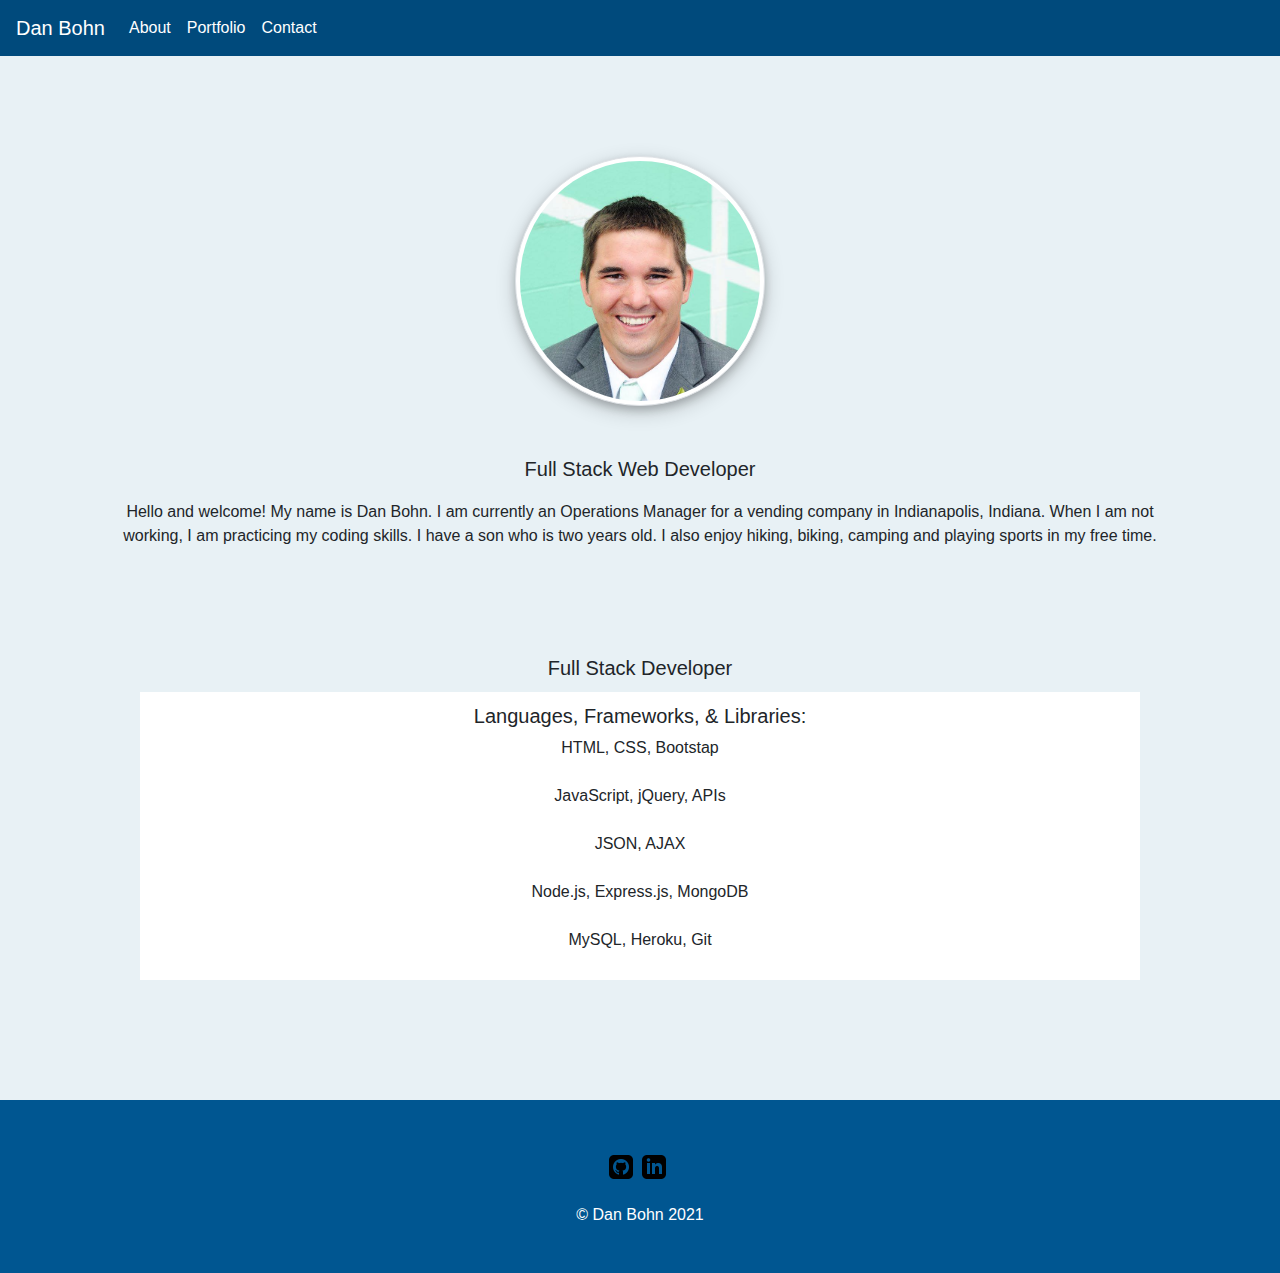
<file: index.html>
<!DOCTYPE html>
<html lang="en-us">

<head>
  <title>Dan Bohn</title>
  <link rel="stylesheet" href="https://stackpath.bootstrapcdn.com/bootstrap/4.4.1/css/bootstrap.min.css"
    integrity="sha384-Vkoo8x4CGsO3+Hhxv8T/Q5PaXtkKtu6ug5TOeNV6gBiFeWPGFN9MuhOf23Q9Ifjh" crossorigin="anonymous">
  <link rel="stylesheet" type="text/css" href="style.css">
  <meta name="viewport" content="width=device-width, initial-scale=1">
  <meta charset="utf-8">
</head>

<body>
  <!--Navigation Bar-->
  <nav class="navbar navbar-expand-sm bg-custom navbar-dark">
    <p class="navbar-brand mb-0 h1">Dan Bohn</p>
    <!-- Nav Links -->
    <ul class="navbar-nav">
      <li class="nav-item">
        <a class="nav-link" href="index.html">About</a>
      </li>
      <li class="nav-item">
        <a class="nav-link" href="portfolio.html">Portfolio</a>
      </li>
      <li class="nav-item">
        <a class="nav-link" href="contact.html">Contact</a>
      </li>
    </ul>
  </nav>
  <!--Jumbotron Introduction-->
  <div class="jumbotron jumbotron-fluid container">
    <div class="row">
      <div class="col-xs-12 col-sm-12 col-md-12 col-lg-12">
        <img src="assets/profilepic.jpg" alt="profile-img" class="img-thumbnail">
        <br><br><br>
        <p class="lead">
          <strong>Full Stack Web Developer</strong>
        </p>
      </div>
    </div>

    <!-- My Bio-->
    <div class="row">
      <div class="col-xs-12 col-sm-12 col-md-12 col-lg-12">
        <p>
          Hello and welcome! My name is Dan Bohn. I am currently an Operations Manager 
          for a vending company in Indianapolis, Indiana.
          When I am not working, I am practicing my coding skills. I have a son who is 
          two years old. I also enjoy hiking, biking, camping and playing sports in my free
          time. 
     </p>
      </div>
    </div>
    <br><br><br>

    <!--My Skills-->
    <div class="row">
      <!-- Web Development Skills-->
      <div class="col d-flex justify-content-center">
        <div class="flex-card"></div>

          <div class="card-body">
            <h2 class="card-title">Full Stack Developer</h2>
            <ul class="list-group list-group-flush">
              <li class="list-group-item">
                <h5>Languages, Frameworks, & Libraries:</h5>
                <p>HTML, CSS, Bootstap<br><br>
                  JavaScript, jQuery, APIs<br><br>
                  JSON, AJAX<br><br>
                  Node.js, Express.js, MongoDB<br><br>
                  MySQL, Heroku, Git
                </p>
              </li>
            </ul>
          </div>
        </div>
      </div>
    </div>

      

  <!--Social Media Links & Copyright-->
  <footer class="footer">
    <br>
    <a href="https://github.com/dbohn32"><img src="assets/github-icon.png" alt="GitHub"
        class="social-media-icons"></a>

    <a href="https://www.linkedin.com/in/dbohn32/"><img src="assets/linkedin-icon.png" alt="Linkedin"
        class="social-media-icons"></a>

    <br><br>
    <p class="footer">&copy; Dan Bohn 2021</p>
  </footer>
</body>

</html>
</file>
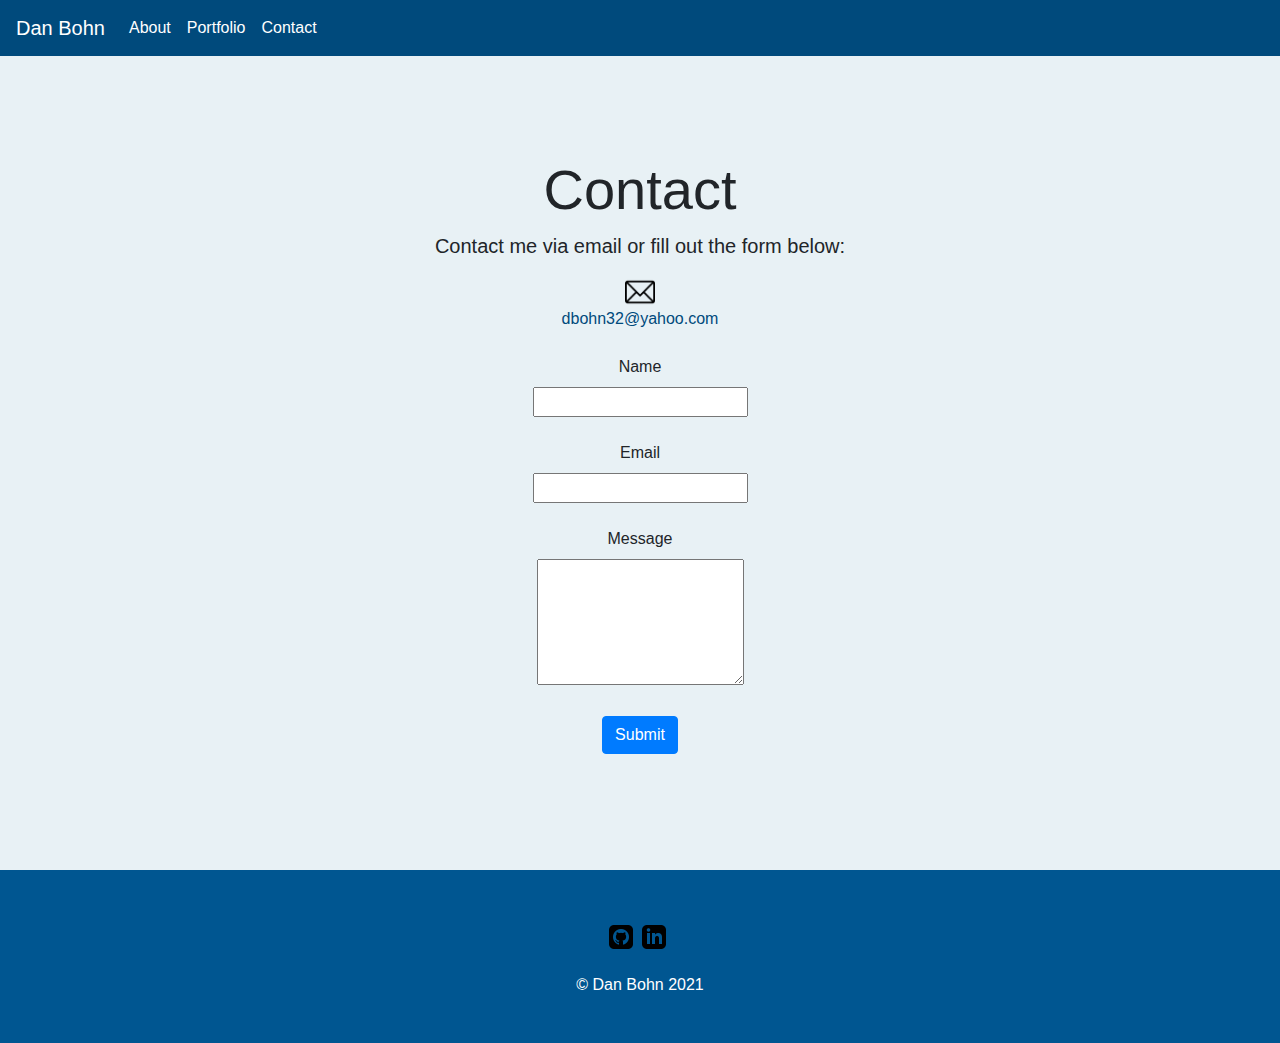
<file: contact.html>
<!DOCTYPE html>
<html lang="en-us">

<head>
    <title>Dan Bohn</title>
    <link rel="stylesheet" href="https://stackpath.bootstrapcdn.com/bootstrap/4.4.1/css/bootstrap.min.css"
        integrity="sha384-Vkoo8x4CGsO3+Hhxv8T/Q5PaXtkKtu6ug5TOeNV6gBiFeWPGFN9MuhOf23Q9Ifjh" crossorigin="anonymous" />
    <link rel="stylesheet" type="text/css" href="style.css" />
    <meta name="viewport" content="width=device-width, initial-scale=1" />
</head>

<body>
    <nav class="navbar navbar-expand-sm bg-custom navbar-dark">
        <p class="navbar-brand mb-0 h1">Dan Bohn</p>
        <ul class="navbar-nav">
            <li class="nav-item">
                <a class="nav-link" href="index.html">About</a>
            </li>
            <li class="nav-item">
                <a class="nav-link" href="portfolio.html">Portfolio</a>
            </li>
            <li class="nav-item">
                <a class="nav-link" href="contact.html">Contact</a>
            </li>
        </ul>
    </nav>
    <div class="jumbotron jumbotron-fluid container">
        <div class="container-fluid">
            <h1 class="display-4">Contact</h1>
            <p class="lead">
                Contact me via email or fill out the form below:
            </p>
            <img class="icons" src="assets/icon-email.png">
            <br>
            <a href="mailto:dbohn32@yahoo.com">dbohn32@yahoo.com</a>
            <br><br>
            <form action="mailto:dbohn32@yahoo.com" method="post" enctype="text/plain">
                <div>
                    <label for="Name">Name</label>
                    <br>
                    <input pattern="[A-Z,a-z, ]*" type="text" name="name" id="Name">
                    <br><br>
                </div>

                <div>
                    <label for="Email">Email</label>
                    <br>
                    <input type="text" name="mail" id="Email">
                    <br><br>
                </div>
                <div>
                    <label for="Message">Message</label>
                    <br>
                    <textarea rows="5" name="message"></textarea>
                    <br><br>
                </div>
                <p>
                    <button type="submit" class="btn btn-primary">Submit</button>
                </p>
            </form>
        </div>
    </div>
    </div>
    <!--Social Media Links & Copyright-->
    <footer class="footer">
        <br />
        <a href="https://github.com/dbohn32"><img src="assets/github-icon.png" alt="GitHub"
                class="social-media-icons"></a>
        <a href="https://www.linkedin.com/in/dbohn32/"><img src="assets/linkedin-icon.png" alt="Linkedin"
                class="social-media-icons"></a>
        <br /><br />
        <p class="footer">&copy; Dan Bohn 2021</p>
    </footer>
</body>

</html>
</file>
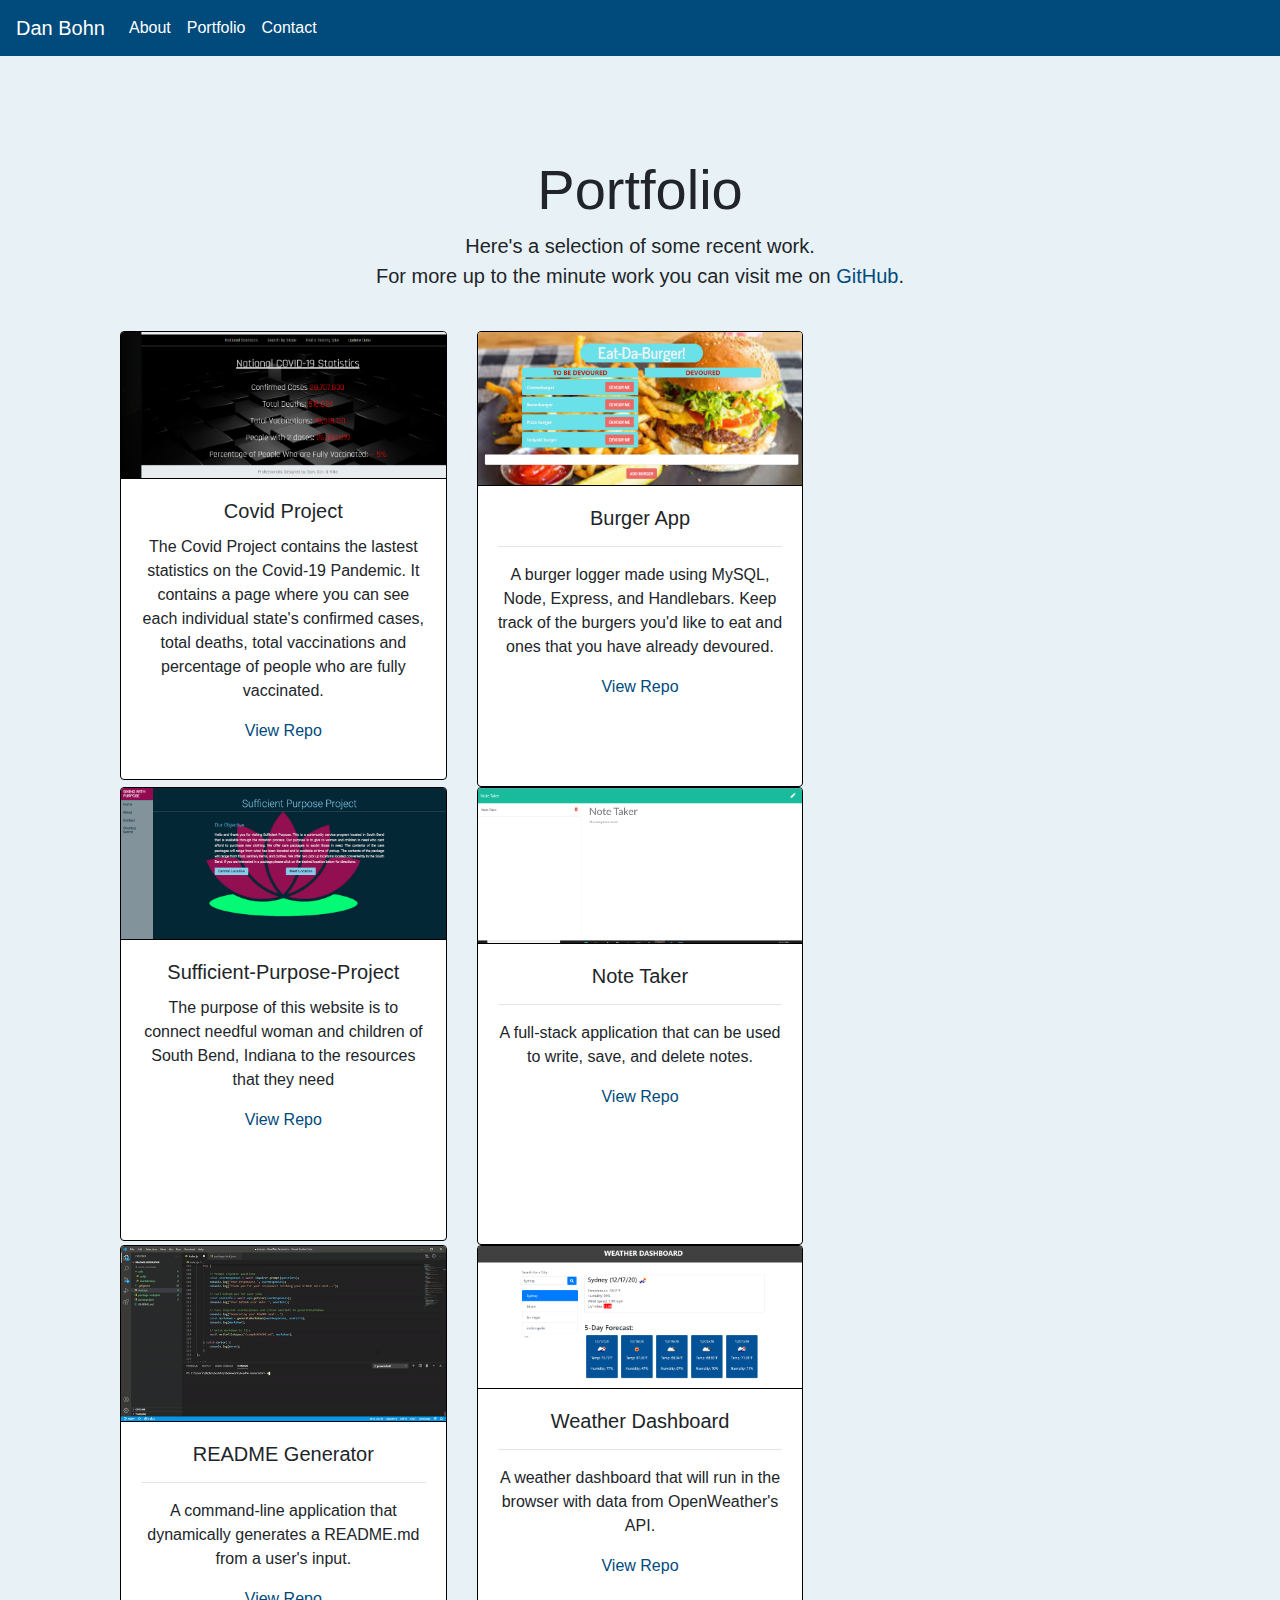
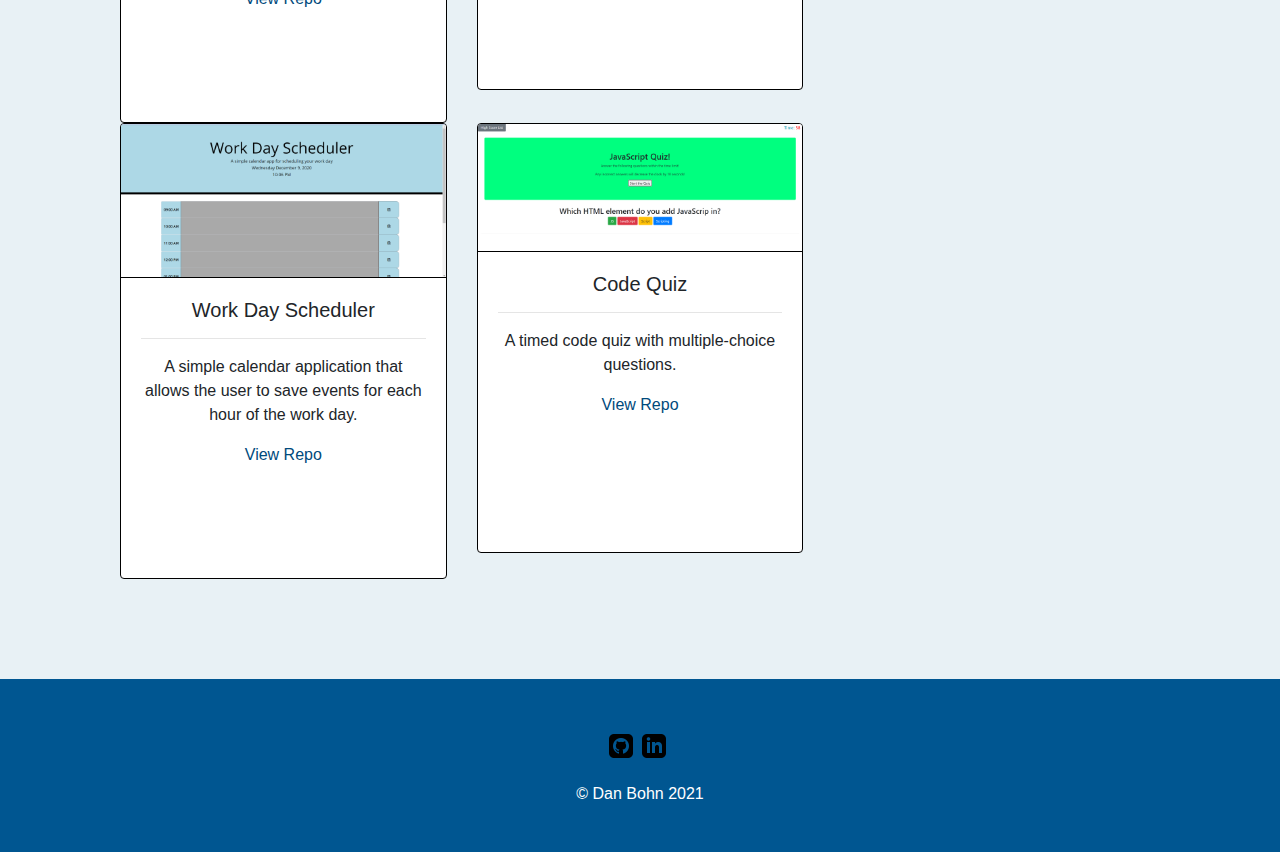
<file: portfolio.html>
<!DOCTYPE html>
<html lang="en-us">

<head>
    <title>Dan Bohn</title>
    <link rel="stylesheet" href="https://stackpath.bootstrapcdn.com/bootstrap/4.4.1/css/bootstrap.min.css"
        integrity="sha384-Vkoo8x4CGsO3+Hhxv8T/Q5PaXtkKtu6ug5TOeNV6gBiFeWPGFN9MuhOf23Q9Ifjh" crossorigin="anonymous" />
    <link rel="stylesheet" type="text/css" href="style.css" />
    <meta name="viewport" content="width=device-width, initial-scale=1" />
</head>

<body>
    <nav class="navbar navbar-expand-sm bg-custom navbar-dark">
        <p class="navbar-brand mb-0 h1">Dan Bohn</p>
        <ul class="navbar-nav">
            <li class="nav-item">
                <a class="nav-link" href="index.html">About</a>
            </li>
            <li class="nav-item">
                <a class="nav-link" href="portfolio.html">Portfolio</a>
            </li>
            <li class="nav-item">
                <a class="nav-link" href="contact.html">Contact</a>
            </li>
        </ul>
    </nav>


    <!--Jumbotron Introduction-->
    <div class="jumbotron jumbotron-fluid container">

        <div class="row">
            <div class="col-12">
                <h1 class="display-4">Portfolio</h1>
                <p class="lead">Here's a selection of some recent work.<br>
                    For more up to the minute work you can visit me on <a
                        href="https://github.com/dbohn32"><strong>GitHub</strong></a>.</p>
            </div>
        </div>
        <br>
        <div class="row">
            <div class="col-md-12 col-lg-4">
                <div class="card card-border">
                    <a href="https://covid-project1.herokuapp.com/"><img src="assets/covidproject.png"
                            class="card-img-top" alt="The Covid Project"></a>
                    <div class="card-body">
                        <h2 class="card-title">Covid Project</h2>
                        <p>The Covid Project contains the lastest statistics on the Covid-19 Pandemic. It contains a page where you can see each individual state's confirmed cases, total deaths, total vaccinations and percentage of people who are fully vaccinated.</p>
                        <a href="https://github.com/dbohn32/Covid-Project">View Repo</a>
                    </div>
                </div>
            </div>

        
            <div class="col-md-12 col-lg-4">
                <div class="card card-border">
                    <a href="https://morning-mesa-90164.herokuapp.com/"><img src="assets/burger.png"
                            class="card-img-top" alt="burger"></a>
                    <div class="card-body">
                        <h2 class="card-title">Burger App</h2>
                        <hr>
                        <p>A burger logger made using MySQL, Node, Express, and Handlebars. Keep track of the burgers you'd like to eat and ones that you have already devoured.</p>
                        <a href="https://github.com/dbohn32/burger">View Repo</a>
                    </div>
                </div>
            </div>
        </div>    


        <div class="row">
            <div class="col-md-12 col-lg-4">
                <div class="card card-border">
                    <a href=""><img src="assets/sufficientpurpose.png"
                            class="card-img-top" alt="Sufficient-Purpose-Project"></a>
                    <div class="card-body">
                        <h2 class="card-title">Sufficient-Purpose-Project</h2>
                        <p>The purpose of this website is to connect needful woman and children of South Bend, Indiana to the resources that they need</p>
                        <a href="https://github.com/dbohn32/Sufficient-Purpose-Project">View Repo</a>
                    </div>
                </div>
            </div>

        
            <div class="col-md-12 col-lg-4">
                <div class="card card-border">
                    <a href="https://fathomless-oasis-34237.herokuapp.com/"><img src="assets/notetaker.png"
                            class="card-img-top" alt="noteteaker"></a>
                    <div class="card-body">
                        <h2 class="card-title">Note Taker</h2>
                        <hr>
                        <p>A full-stack application that can be used to write, save, and delete notes.</p>
                        <a href="https://github.com/dbohn32/Note-Taker">View Repo</a>
                    </div>
                </div>
            </div>
        </div>    

         <div class="row">
            <div class="col-md-12 col-lg-4">
                <div class="card card-border">
                    <a href="https://github.com/dbohn32/ReadMe-Generator"><img src="assets/readmegen.gif"
                            class="card-img-top" alt="readmegen"></a>
                    <div class="card-body">
                        <h2 class="card-title">README Generator</h2>
                        <hr>
                        <p>A command-line application that dynamically generates a README.md from a user's input.</p>
                        <a href="https://github.com/dbohn32/ReadMe-Generator">View Repo</a>
                    </div>
                </div>
            </div>
        

        
            <div class="col-md-12 col-lg-4">
                <div class="card card-border">
                    <a href="https://dbohn32.github.io/Weather-Dashboard/"><img
                            src="assets/weatherdashboard.png" class="card-img-top"
                            alt="portfolio-img-weatherdashboard"></a>
                    <div class="card-body">
                        <h2 class="card-title">Weather Dashboard</h2>
                        <hr>
                        <p>A weather dashboard that will run in the browser with data from OpenWeather's API.</p>
                        <a href="https://github.com/dbohn32/Weather-Dashboard">View Repo</a>
                    </div>
                </div>
            </div>
        </div>

        <div class="row">
            <div class="col-md-12 col-lg-4">
                <div class="card card-border">
                    <a href="https://dbohn32.github.io/Work-Day-Scheduler/"><img src="assets/dayplanner.png"
                            class="card-img-top" alt="dayplanner"></a>
                    <div class="card-body">
                        <h2 class="card-title">Work Day Scheduler</h2>
                        <hr>
                        <p>A simple calendar application that allows the user to save events for each hour of the work
                            day.</p>
                        <a href="https://github.com/dbohn32/Work-Day-Scheduler">View Repo</a>
                    </div>
                </div>
            </div>
        

            <div class="col-md-12 col-lg-4">
                <div class="card card-border">
                    <a href="https://dbohn32.github.io/code-quiz/"><img src="assets/codequiz.png"
                            class="card-img-top" alt="codequiz"></a>
                    <div class="card-body">
                        <h2 class="card-title">Code Quiz</h2>
                        <hr>
                        <p>A timed code quiz with multiple-choice questions.</p>
                        <a href="https://github.com/dbohn32/code-quiz">View Repo</a>
                    </div>
                </div>
            </div>
        </div>
    </div>            

    <footer class="footer">
        <br />
        <a href="https://github.com/dbohn32"><img src="assets/github-icon.png" alt="GitHub"
                class="social-media-icons"></a>
        <a href="https://www.linkedin.com/in/dbohn32/"><img src="assets/linkedin-icon.png" alt="Linkedin"
                class="social-media-icons"></a>
        <br /><br />
        <p class="footer">&copy; Dan Bohn 2021</p>
    </footer>
</body>

</html>
</file>
<file: style.css>
body {
    background-color: #e8f1f5;
  }
  
  a {
    color: #004a7c;
  }
  
  h2 {
    font-size: 1.25rem;
  }
  
  h3 {
    font-size: 1rem;
  }
  
  a:hover {
    text-decoration: none;
    color: #000;
  }
  
  .bg-custom {
    background-color: #004a7c;
  }
  
  .navbar-dark .navbar-nav .nav-link {
    color: #fff;
  }
  
  .resume {
    margin-right: 20px;
  }
  
  .jumbotron {
    margin-bottom: 0;
    padding: 100px 50px;
    background-color: #e8f1f5;
    text-align: center;
  }
  
  .list-group-item {
    line-height: 1.5em;
  }
  
  .img-thumbnail {
    border-radius: 100%;
    width: 250px;
    box-shadow: 0 4px 8px 0 rgba(0, 0, 0, 0.2), 0 6px 20px 0 rgba(0, 0, 0, 0.19);
  }
  
  .card-img-top {
    border-bottom: #000 1px solid;
  }
  
  .flex-card {
    margin-bottom: 3px;
    align-content: center;
    box-shadow: 0 4px 8px 0 rgba(0, 0, 0, 0.2), 0 6px 20px 0 rgba(0, 0, 0, 0.19);
    min-height: 350px;
  }
  .card-border {
    border: #000 1px solid;
  }
  
  .card-body {
    min-height: 300px;
    
  }
  
  .icons {
    height: 30px;
  }
  
  .skills-img {
    width: 64px;
    padding-top: 30px;
    display: block;
    margin-left: 25pc;
    margin-right: 25pc;
  }
  
  .card-text {
    padding-left: 50px;
    padding-right: 50px;
  }
  
  .contact-form-text {
    text-align: left;
  }
  
  footer {
    background-color: #005691;
    text-align: center;
    color: #fff;
    padding: 30px;
    margin-top: 0;
    margin-bottom: 0;
    position: -webkit-sticky;
    position: sticky;
  }
  
  footer a {
    color: #fff;
  }
  
  .social-media-icons {
    width: 24px;
    margin: 0 5px 0 0;
  }
</file>
